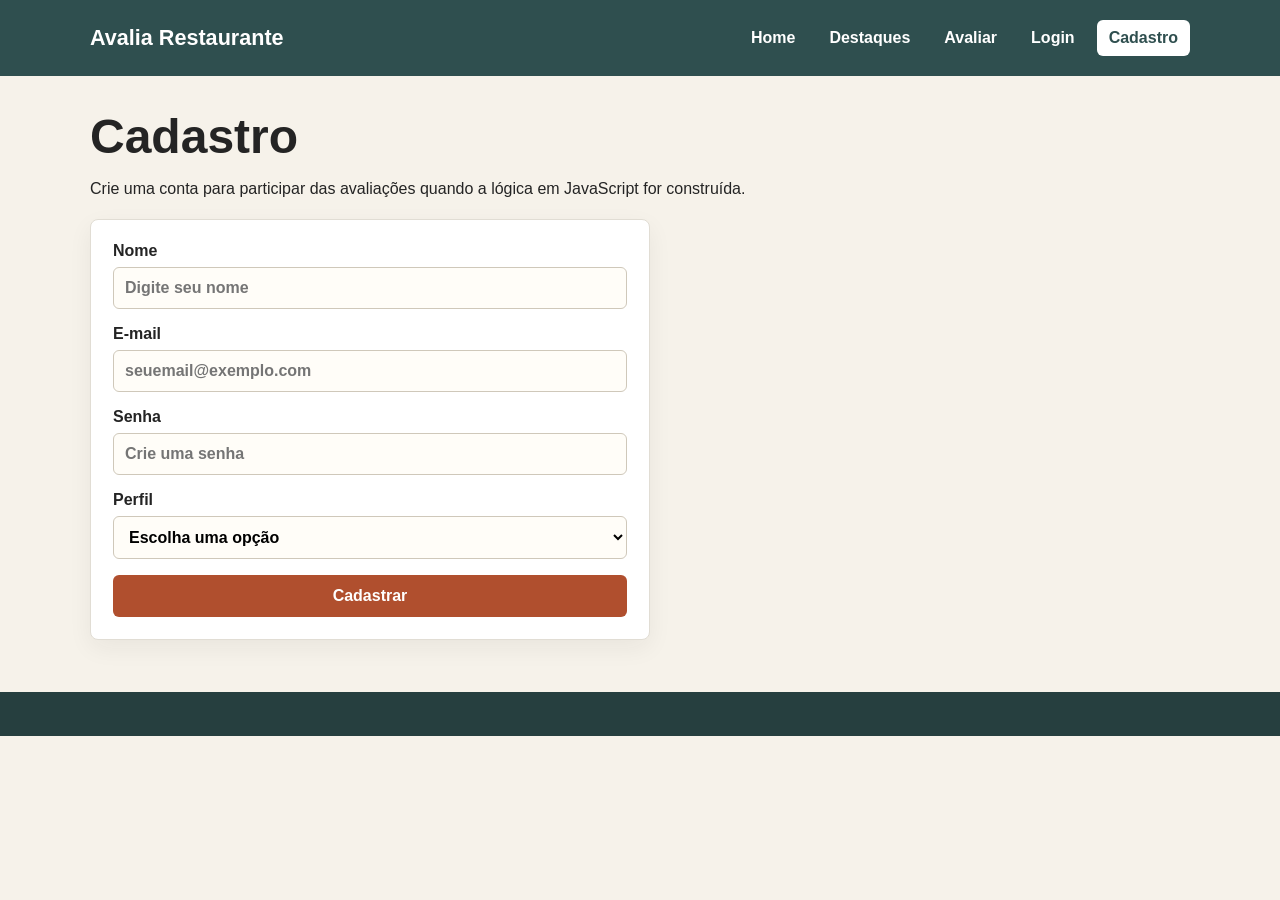
<file: cadastro/index.html>
<!DOCTYPE html>
<html lang="pt-BR">
<head>
    <meta charset="UTF-8">
    <meta name="viewport" content="width=device-width, initial-scale=1.0">
    <title>Cadastro - Avalia Restaurante</title>
     <script src="cadastro.js" defer></script>
    <link rel="stylesheet" href="../style.css">
</head>
<body>
    <header class="cabecalho">
        <div class="container barra">
            <a class="logo" href="../home/index.html">Avalia Restaurante</a>
            <nav class="menu" aria-label="Menu principal">
                <a href="../home/index.html">Home</a>
                <a href="../destaques/index.html">Destaques</a>
                <a href="../feedback/index.html">Avaliar</a>
                <a href="../login/index.html">Login</a>
                <a class="ativo" href="../cadastro/index.html">Cadastro</a>
            </nav>
        </div>
    </header>

    <main class="conteudo">
        <div class="container">
            <h1>Cadastro</h1>
            <p>Crie uma conta para participar das avaliações quando a lógica em JavaScript for construída.</p>

            <form class="formulario">
                <label>
                    Nome
                    <input type="text" name="nome" placeholder="Digite seu nome">
                </label>

                <label>
                    E-mail
                    <input type="email" name="email" placeholder="seuemail@exemplo.com">
                </label>

                <label>
                    Senha
                    <input type="password" name="senha" placeholder="Crie uma senha">
                </label>

                <label>
                    Perfil
                    <select name="perfil">
                        <option value="">Escolha uma opção</option>
                        <option value="cliente">Cliente</option>
                        <option value="restaurante">Restaurante</option>
                    </select>
                </label>

                <button type="submit">Cadastrar</button>
            </form>
        </div>
    </main>

    <footer class="rodape">
        
    </footer>
</body>
</html>
</file>
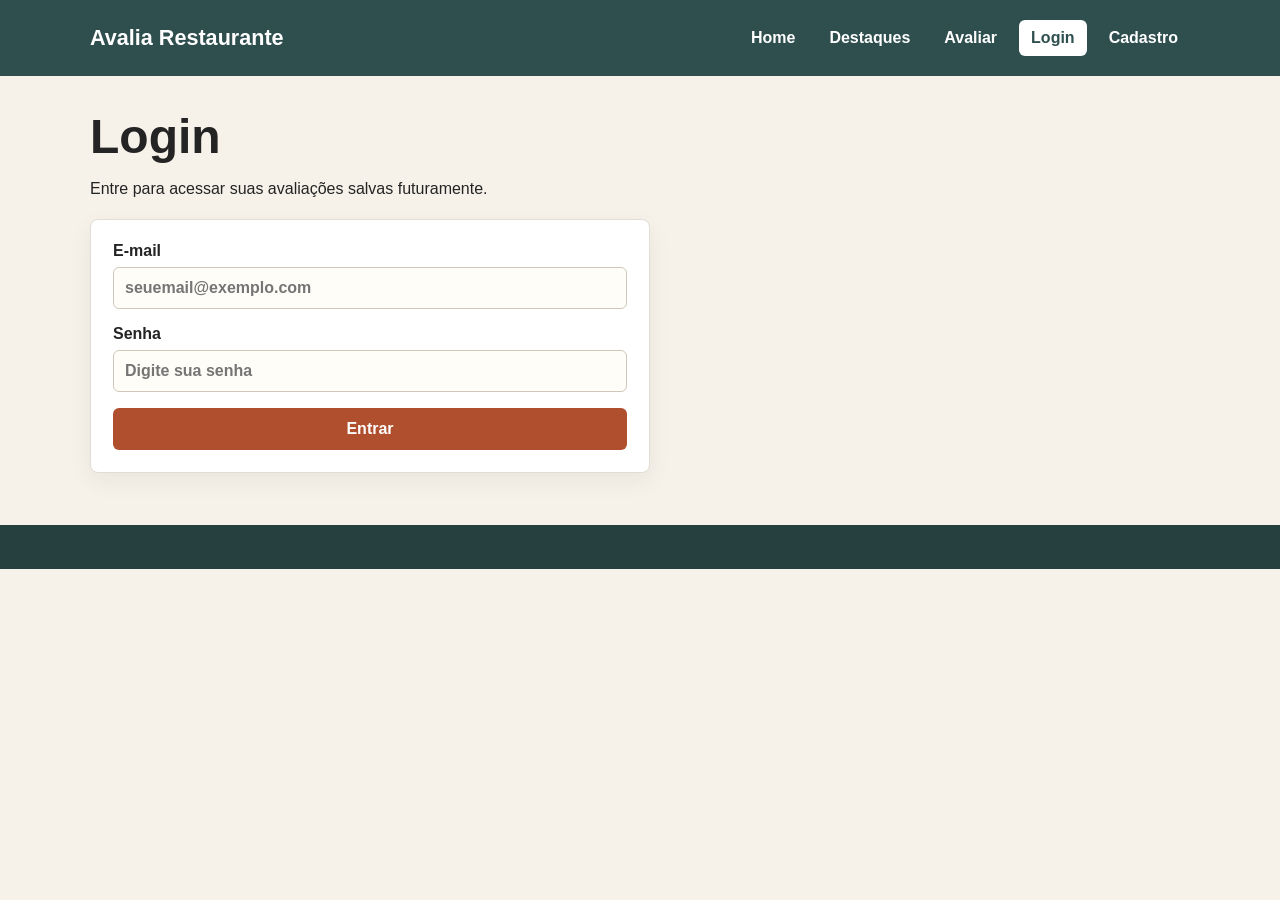
<file: home/index.html>
<!DOCTYPE html>
<html lang="pt-BR">
<head>
    <meta charset="UTF-8">
    <meta name="viewport" content="width=device-width, initial-scale=1.0">
    <title>Home - Avalia Restaurante</title>
     <script src="home.js" defer></script>
    <link rel="stylesheet" href="../style.css">
</head>
<body>
    <header class="cabecalho">
        <div class="container barra">
            <a class="logo" href="../home/index.html">Avalia Restaurante</a>
            <nav class="menu" aria-label="Menu principal">
                <a class="ativo" href="../home/index.html">Home</a>
                <a href="../destaques/index.html">Destaques</a>
                <a href="../feedback/index.html">Avaliar</a>
                <a href="../login/index.html">Login</a>
                <a href="../cadastro/index.html">Cadastro</a>
            </nav>
        </div>
    </header>

    <main>
        <section class="hero">
            <div class="container hero-grid">
                <div>
                    <h1>Conheça restaurantes antes de escolher onde comer</h1>

                    <p id="saudacao"></p>
                    <a class="botao" href="../destaques/index.html">Ver restaurantes</a>
                </div>
                <img src="https://images.unsplash.com/photo-1552566626-52f8b828add9?auto=format&fit=crop&w=900&q=80" alt="Mesa de restaurante com pratos servidos">
            </div>
        </section>

        <section class="conteudo">
            <div class="container">
                <h2>Objetivos do projeto</h2>
                <div class="grade">
                    <article class="card">
                        <h3>Apresentar restaurantes</h3>
                        <p>Organizar dados como nome, tipo de comida, preço médio, horário de funcionamento e pratos principais.</p>
                    </article>
                    <article class="card">
                        <h3>Registrar avaliações</h3>
                        <p>Preparar a estrutura para futuramente salvar comentários e notas usando JavaScript e localStorage.</p>
                    </article>
                    <article class="card">
                        <h3>Praticar programação web</h3>
                        <p>Separar páginas, criar navegação e evoluir a lógica aos poucos, entendendo cada etapa.</p>
                    </article>
                </div>
            </div>
        </section>
    </main>

    <footer class="rodape">
        <div class="container">Projeto educacional de programação web.</div>
    </footer>
</body>
</html>
</file>
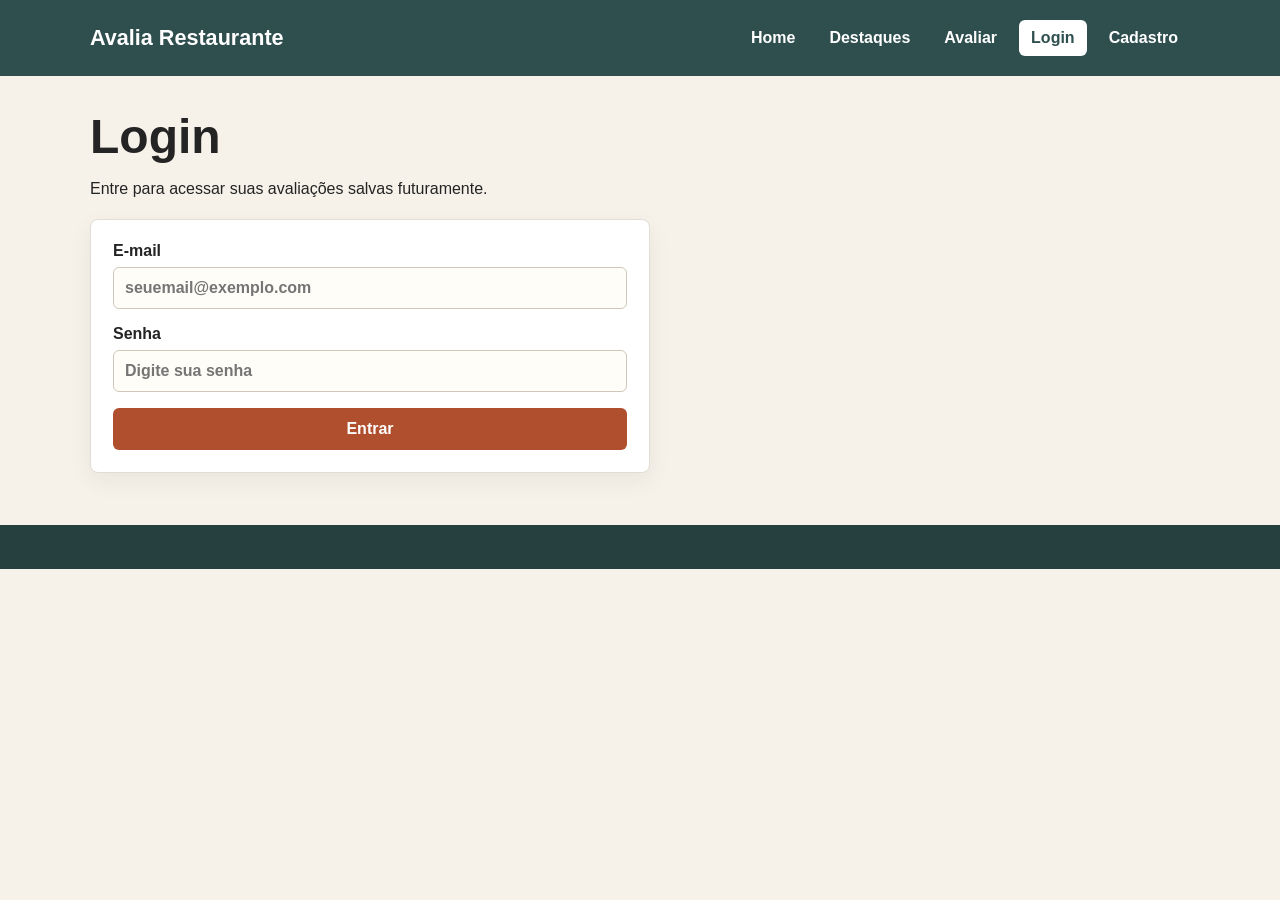
<file: login/index.html>
<!DOCTYPE html>
<html lang="pt-BR">
<head>
    <meta charset="UTF-8">
    <meta name="viewport" content="width=device-width, initial-scale=1.0">
    <title>Login - Avalia Restaurante</title>
     <script src="login.js" defer></script>
    <link rel="stylesheet" href="../style.css">
</head>
<body>
    <header class="cabecalho">
        <div class="container barra">
            <a class="logo" href="../home/index.html">Avalia Restaurante</a>
            <nav class="menu" aria-label="Menu principal">
                <a href="../home/index.html">Home</a>
                <a href="../destaques/index.html">Destaques</a>
                <a href="../feedback/index.html">Avaliar</a>
                <a class="ativo" href="../login/index.html">Login</a>
                <a href="../cadastro/index.html">Cadastro</a>
            </nav>
        </div>
    </header>

    <main class="conteudo">
        <div class="container">
            <h1>Login</h1>
            <p>Entre para acessar suas avaliações salvas futuramente.</p>

            <form class="formulario">
                <label>
                    E-mail
                    <input type="email" name="email" placeholder="seuemail@exemplo.com">
                </label>

                <label>
                    Senha
                    <input type="password" name="senha" placeholder="Digite sua senha">
                </label>

                <button type="submit">Entrar</button>
            </form>
        </div>
    </main>

    <footer class="rodape">
        
    </footer>
</body>
</html>
</file>
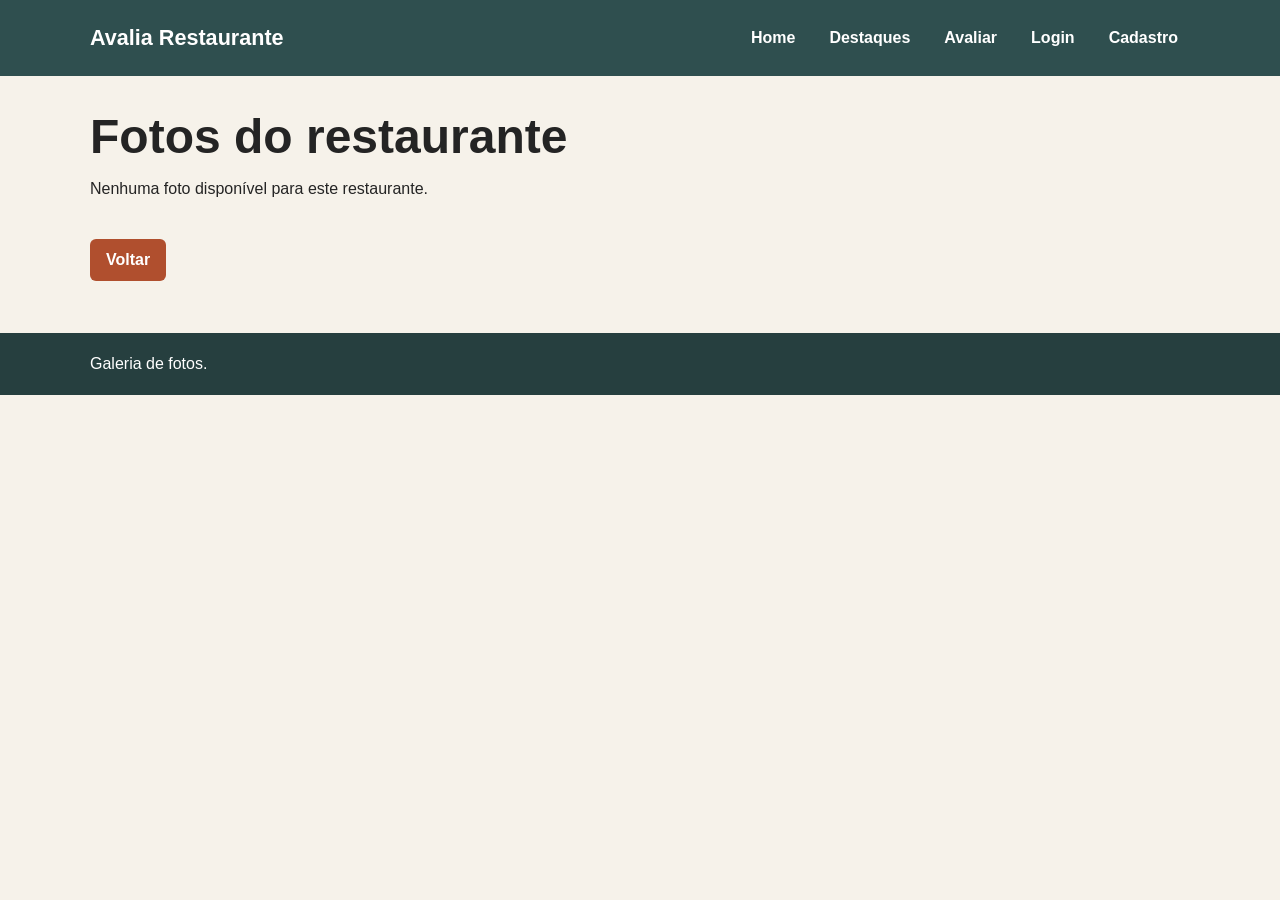
<file: fotos.html>
<!DOCTYPE html>
<html lang="pt-BR">
<head>
    <meta charset="UTF-8">
    <meta name="viewport" content="width=device-width, initial-scale=1.0">
    <title>Fotos - Avalia Restaurante</title>
    <link rel="stylesheet" href="style.css">
</head>
<body>
    <header class="cabecalho">
        <div class="container barra">
            <a class="logo" href="home/index.html">Avalia Restaurante</a>
            <nav class="menu" aria-label="Menu principal">
                <a href="home/index.html">Home</a>
                <a href="destaques/index.html">Destaques</a>
                <a href="feedback/index.html">Avaliar</a>
                <a href="login/index.html">Login</a>
                <a href="cadastro/index.html">Cadastro</a>
            </nav>
        </div>
    </header>

    <main class="conteudo">
        <div class="container">
            <h1>Fotos do restaurante</h1>
            <div id="galeria-fotos">
                <!-- Aqui serão inseridas as fotos via JavaScript -->
                <p>Carregando fotos...</p>
            </div>
            <a href="destaques/index.html" class="botao" style="margin-top:20px;">Voltar</a>
        </div>
    </main>

    <footer class="rodape">
        <div class="container">Galeria de fotos.</div>
    </footer>

    <script src="scripts/fotos.js"></script>
</body>
</html>
</file>
<file: style.css>
* {
    box-sizing: border-box;
}

body {
    margin: 0;
    font-family: Arial, Helvetica, sans-serif;
    color: #242424;
    background: #f6f2ea;
}

a {
    color: inherit;
    text-decoration: none;
}

.cabecalho {
    background: #2f4f4f;
    color: #fff;
}

.container {
    width: calc(100% - 32px);
    max-width: 1100px;
    margin: 0 auto;
}

.barra {
    display: flex;
    align-items: center;
    justify-content: space-between;
    gap: 18px;
    min-height: 76px;
}

.logo {
    font-size: 1.35rem;
    font-weight: 800;
}

.menu {
    display: flex;
    flex-wrap: wrap;
    gap: 10px;
}

.menu a {
    padding: 9px 12px;
    border-radius: 6px;
    font-weight: 700;
}

.menu a:hover,
.menu .ativo {
    background: #ffffff;
    color: #2f4f4f;
}

.hero {
    padding: 56px 0;
    background: #fff8ed;
    border-bottom: 1px solid #e6dccd;
}

.hero-grid {
    display: grid;
    grid-template-columns: 1.1fr 0.9fr;
    gap: 28px;
    align-items: center;
}

h1 {
    margin: 0 0 14px;
    font-size: 3rem;
    line-height: 1.05;
}

h2,
h3,
p {
    margin-top: 0;
}

p {
    line-height: 1.65;
}

.hero img,
.restaurante img {
    width: 100%;
    display: block;
    object-fit: cover;
}

.hero img {
    height: 340px;
    border-radius: 8px;
}

.conteudo {
    padding: 36px 0 52px;
}

.grade {
    display: grid;
    grid-template-columns: repeat(3, 1fr);
    gap: 18px;
}

.card,
.formulario,
.restaurante,
.painel-filtros,
.resumo-avaliacao {
    background: #fff;
    border: 1px solid #e1ddd4;
    border-radius: 8px;
    box-shadow: 0 8px 24px rgba(31, 31, 31, 0.06);
}

.card {
    padding: 20px;
}

.formulario {
    display: grid;
    gap: 16px;
    max-width: 560px;
    padding: 22px;
}

label {
    display: grid;
    gap: 7px;
    font-weight: 700;
}

input,
select,
textarea,
button {
    font: inherit;
}

input,
select,
textarea {
    width: 100%;
    border: 1px solid #cfc8ba;
    border-radius: 6px;
    padding: 11px;
    background: #fffdf8;
}

textarea {
    min-height: 96px;
    resize: vertical;
}

fieldset {
    margin: 0;
    padding: 12px;
    border: 1px solid #cfc8ba;
    border-radius: 6px;
}

legend {
    padding: 0 6px;
    font-weight: 800;
}

button,
.botao {
    display: inline-block;
    border: 0;
    border-radius: 6px;
    padding: 12px 16px;
    color: #fff;
    background: #b04f2e;
    font-weight: 800;
    cursor: pointer;
}

button:hover,
.botao:hover {
    background: #963f24;
}

.catalogo {
    display: grid;
    grid-template-columns: repeat(3, 1fr);
    gap: 20px;
}

.painel-filtros {
    display: grid;
    grid-template-columns: 0.7fr 1.3fr;
    gap: 22px;
    margin: 24px 0;
    padding: 22px;
}

.filtros-form {
    display: grid;
    grid-template-columns: repeat(4, 1fr);
    gap: 14px;
    align-items: end;
}

.opcao-linha {
    display: flex;
    grid-template-columns: auto 1fr;
    align-items: center;
    gap: 8px;
    margin-top: 8px;
    font-weight: 400;
}

.opcao-linha input {
    width: auto;
}

.restaurante {
    overflow: hidden;
}

.restaurante img {
    height: 190px;
}

.restaurante-info {
    padding: 18px;
}

.titulo-card {
    display: flex;
    align-items: flex-start;
    justify-content: space-between;
    gap: 12px;
}

.titulo-card h2 {
    margin-bottom: 8px;
}

.status {
    flex: 0 0 auto;
    padding: 6px 9px;
    border-radius: 999px;
    font-size: 0.78rem;
    font-weight: 800;
}

.status.aberto {
    color: #1f5d38;
    background: #dff3e7;
}

.status.fechado {
    color: #8a2f23;
    background: #f8dfda;
}

.tags {
    display: flex;
    flex-wrap: wrap;
    gap: 8px;
    margin: 12px 0;
}

.tag {
    padding: 5px 9px;
    border-radius: 999px;
    background: #edf4f2;
    color: #2f4f4f;
    font-size: 0.86rem;
    font-weight: 800;
}

.layout-avaliacao {
    display: grid;
    grid-template-columns: 1.4fr 0.6fr;
    gap: 22px;
    align-items: start;
}

.formulario-avaliacao {
    max-width: none;
}

.grade-notas {
    display: grid;
    grid-template-columns: repeat(2, 1fr);
    gap: 16px;
}

.resumo-avaliacao {
    padding: 22px;
}

.resumo-avaliacao ul {
    margin: 0;
    padding-left: 20px;
    line-height: 1.8;
}

.rodape {
    padding: 22px 0;
    color: #fff;
    background: #263f3f;
}

@media (max-width: 820px) {
    .barra,
    .hero-grid {
        align-items: flex-start;
        flex-direction: column;
    }

    .hero-grid,
    .grade,
    .catalogo,
    .painel-filtros,
    .filtros-form,
    .layout-avaliacao,
    .grade-notas {
        grid-template-columns: 1fr;
    }

    .hero img {
        height: 240px;
    }

    h1 {
        font-size: 2rem;
    }
}
/* Galeria de fotos */
.grid-fotos {
    display: grid;
    grid-template-columns: repeat(auto-fit, minmax(200px, 1fr));
    gap: 16px;
    margin-top: 20px;
}

.foto-item {
    width: 100%;
    height: 200px;
    object-fit: cover;
    border-radius: 8px;
    border: 2px solid #e1ddd4;
}

/* --- Estilos específicos para a lista de comentários (feedback) --- */
#area-comentarios {
    max-height: 500px;
    overflow-y: auto;
    padding: 4px 0;
}

#lista-comentarios {
    display: flex;
    flex-direction: column;
    gap: 16px;
    margin-top: 12px;
}

.comentario-item {
    background: #f9f6f0;
    border-left: 5px solid #b04f2e;
    padding: 16px 18px;
    border-radius: 6px;
    box-shadow: 0 2px 6px rgba(0, 0, 0, 0.05);
    transition: transform 0.1s ease;
}

.comentario-item:hover {
    transform: scale(1.01);
    background: #fefcf8;
}

.comentario-item strong {
    display: block;
    color: #2f4f4f;
    font-size: 1.05rem;
    margin-bottom: 4px;
    font-weight: 800;
}

.comentario-item .notas {
    font-size: 0.9rem;
    color: #5a4a3a;
    background: #edf4f2;
    display: inline-block;
    padding: 4px 12px;
    border-radius: 20px;
    margin: 6px 0 8px;
}

.comentario-item .texto {
    margin: 6px 0 0;
    line-height: 1.5;
    color: #242424;
    background: #ffffff;
    padding: 10px 14px;
    border-radius: 4px;
    border: 1px solid #e6dccd;
}

/* Para quando não houver comentários */
#lista-comentarios p {
    color: #777;
    font-style: italic;
    text-align: center;
    padding: 20px 0;
}

/* --- Botões de ação nos cards (destaques) --- */
.acoes-card {
    display: flex;
    flex-wrap: wrap;
    gap: 10px;
    margin-top: 18px;
    padding-top: 14px;
    border-top: 2px dashed #e6dccd;
    justify-content: center; /* centraliza os botões */
}

.acoes-card button,
.acoes-card a {
    padding: 10px 18px;
    border-radius: 30px; /* mais arredondado */
    border: none;
    font-weight: 700;
    font-size: 0.85rem;
    cursor: pointer;
    text-decoration: none;
    transition: all 0.25s ease;
    display: inline-flex;
    align-items: center;
    gap: 6px; /* espaço entre ícone e texto */
    box-shadow: 0 2px 4px rgba(0,0,0,0.1);
    letter-spacing: 0.3px;
}

/* Efeito hover com elevação */
.acoes-card button:hover,
.acoes-card a:hover {
    transform: translateY(-3px);
    box-shadow: 0 6px 12px rgba(0,0,0,0.15);
}

.acoes-card button:active,
.acoes-card a:active {
    transform: translateY(0px);
    box-shadow: 0 2px 4px rgba(0,0,0,0.1);
}

/* Botão "Ver comentários" - azul escuro */
.acoes-card .btn-comentarios {
    background: #2f4f4f;
    color: #fff;
}
.acoes-card .btn-comentarios:hover {
    background: #1d3535;
}

/* Botão "Detalhes do prato" - cinza com toque azulado */
.acoes-card .btn-detalhes {
    background: #4a6a6a;
    color: #fff;
}
.acoes-card .btn-detalhes:hover {
    background: #2f4f4f;
}

/* Link "Ver fotos" - laranja (destaque) */
.acoes-card .btn-fotos {
    background: #b04f2e;
    color: #fff;
}
.acoes-card .btn-fotos:hover {
    background: #963f24;
}

/* Adiciona ícones usando caracteres Unicode */
.acoes-card .btn-comentarios::before {
    content: "💬 ";
}
.acoes-card .btn-detalhes::before {
    content: "📋 ";
}
.acoes-card .btn-fotos::before {
    content: "📸 ";
}

/* ========== MODAL (para destaques) ========== */
.modal-overlay {
    display: none;
    position: fixed;
    top: 0;
    left: 0;
    width: 100%;
    height: 100%;
    background: rgba(0,0,0,0.6);
    z-index: 1000;
    justify-content: center;
    align-items: center;
}
.modal-overlay.aberto {
    display: flex;
}
.modal-card {
    background: #fff;
    max-width: 600px;
    width: 90%;
    max-height: 80vh;
    overflow-y: auto;
    border-radius: 12px;
    padding: 30px 24px;
    position: relative;
    box-shadow: 0 20px 60px rgba(0,0,0,0.3);
}
.modal-fechar {
    position: absolute;
    top: 12px;
    right: 18px;
    font-size: 2rem;
    background: none;
    border: none;
    cursor: pointer;
    color: #555;
    transition: color 0.2s;
}
.modal-fechar:hover {
    color: #b04f2e;
}
</file>
